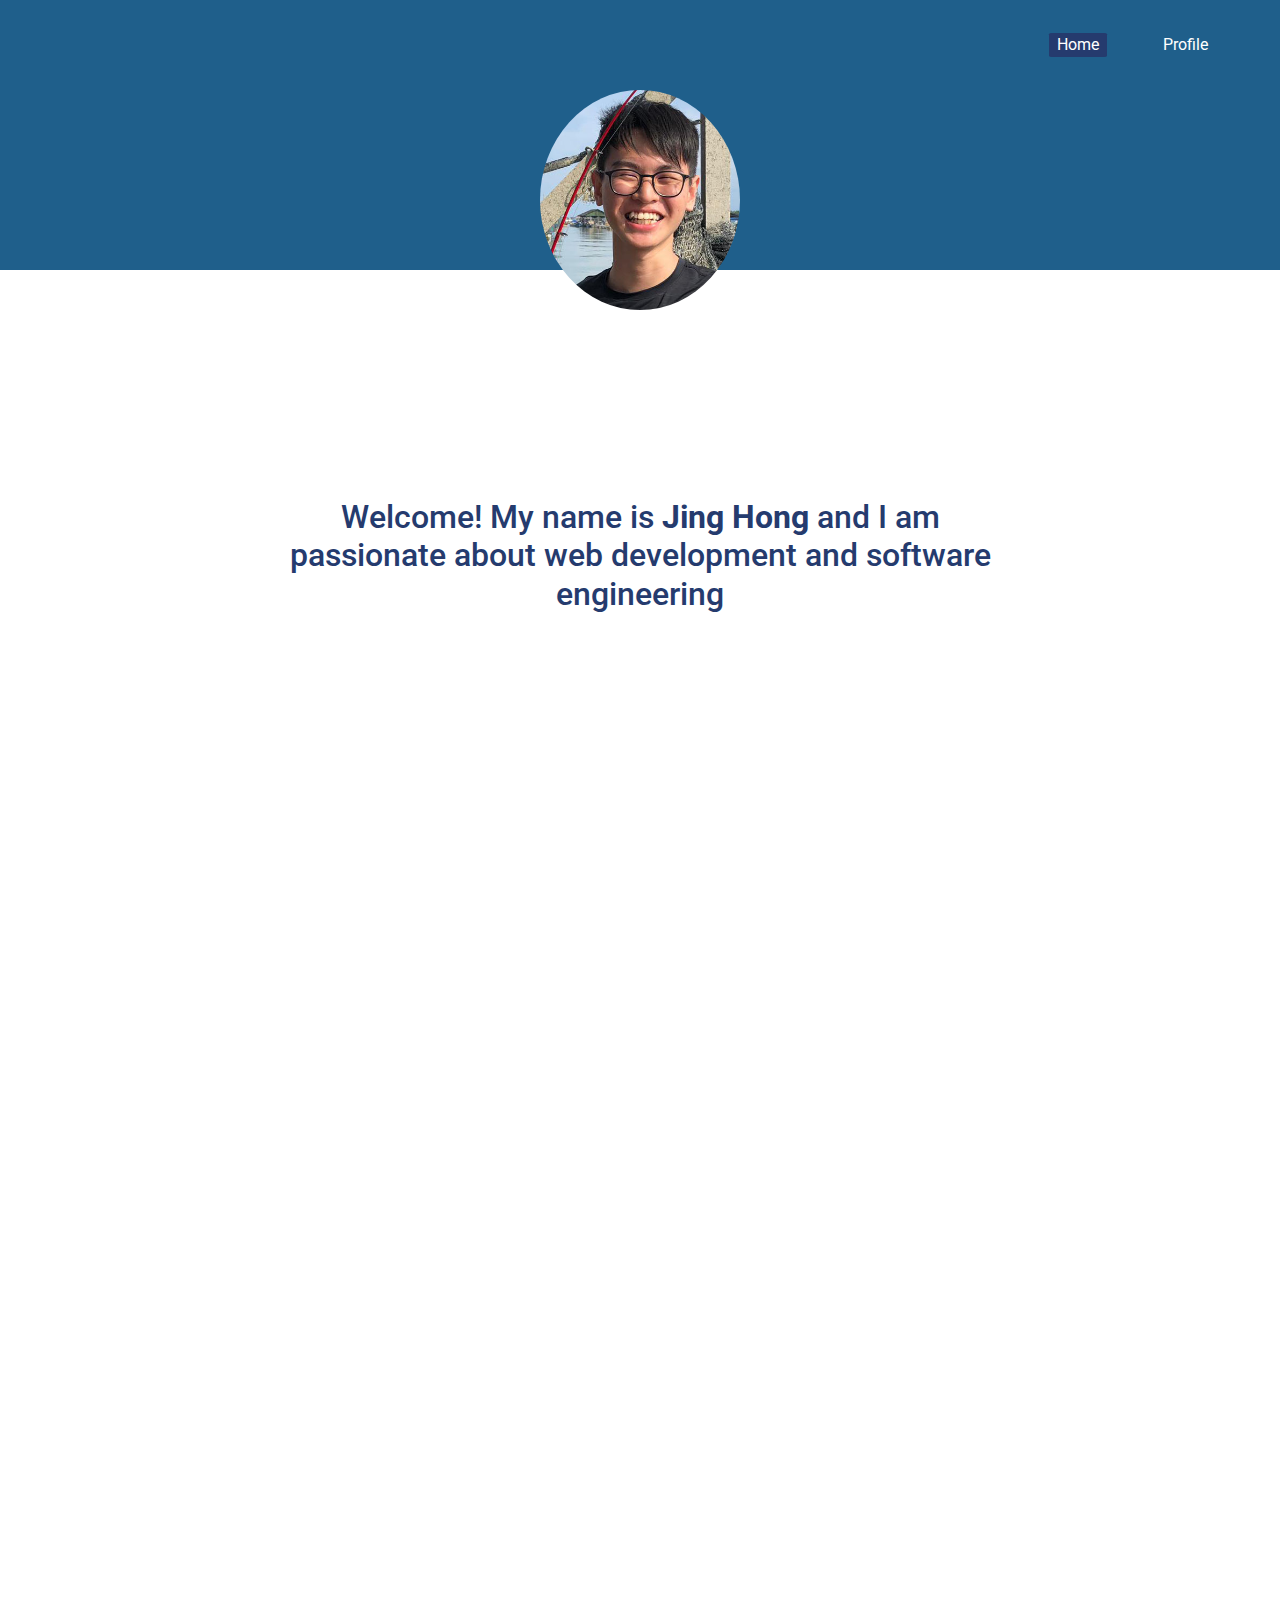
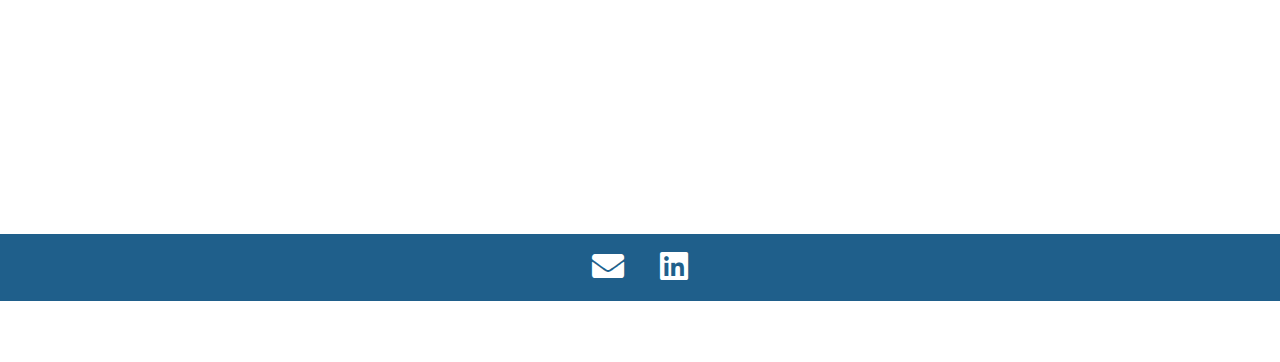
<file: index.html>
<!DOCTYPE html>
<html lang="en">
    <head>
        <title>Home</title>
        <meta charset="UTF-8">
        <meta name="viewport" content="width=device-width, initial-scale=1, shrink-to-fit=no">
        <link rel="stylesheet" href="https://cdnjs.cloudflare.com/ajax/libs/font-awesome/5.15.1/css/all.min.css">
        <link href="https://unpkg.com/aos@2.3.1/dist/aos.css" rel="stylesheet">
        <link rel="stylesheet" href="css/bootstrap.min.css">
        <link rel="stylesheet" href="style.css">
        <link href="https://fonts.googleapis.com/css2?family=Roboto&display=swap" rel="stylesheet">
    </head>
    <body>
        <nav id="navbar" class="navbar navbar-expand-lg">
            <div class="collapse navbar-collapse">
                <ul class="navbar-nav ml-auto">
                  <li class="nav-item active mr-5">
                    <a class="nav-link" href="index.html">Home</a>
                  </li>
                  <li class="nav-item mr-5">
                    <a class="nav-link" href="profile.html">Profile</a>
                  </li>
                </ul>
            </div>
        </nav>
        <section id="pic">
            <div class="top"></div>
            <div class = "bottom">
                <img class="img-fluid" src="img/profile.jpg" alt="picture of me"/>
            </div>
        </section>
        <section class="text-center" id="intro-text">
            <h2 class="pt-5">
                Welcome! My name is <strong>Jing Hong</strong> and I am <br> passionate about web development and software <br> engineering
            </h2>
        </section>
        <section id="works" class="text-center pb-5" data-aos="fade-up" data-aos-duration="500">
            <h1 style="font-size: 4rem;"><strong>WORKS</strong></h1>
            <p class="mb-5" style="font-size: 1.5rem; line-height: 1.5rem;">These are some works/projects that <br> I've been involved in</p>

            <div class="container-fluid">
                <div class="row justify-content-center mb-4" data-aos="fade-up" data-aos-duration="500">
                    <div class="col-4 px-0">
                        <img id="spotcheck" class="float-right" src="img/SpotCheck Cover.png" alt="SpotCheck">
                    </div>
                    <div class="col-3 px-0 d-flex align-items-center">
                        <div class="mx-auto">
                            <h2><strong>SpotCheck</strong></h2>
                            <a id="view" href="#" class="btn" role="button">View</a>
                        </div>
                    </div>
                </div>
                <div class="row justify-content-center mb-4" data-aos="fade-up" data-aos-duration="500">
                    <div class="col-3 px-0 d-flex align-items-center">
                        <div class="mx-auto">
                            <h2><strong>WE!<br>Interactive</strong></h2>
                            <a id="view" href="#" class="btn" role="button">View</a>
                        </div>
                    </div>
                    <div class="col-4 px-0">
                        <img id="we" class="float-left" src="img/WE!Cover.png" alt="WE! Interactive">
                    </div>
                </div>
            </div>
        </section>
        <footer class="text-center py-3">
            <a href="mailto: ch0109ng@e.ntu.edu.sg" class="mx-3">
                <i class="fa fa-envelope fa-2x hover"></i>
            </a>
            <a href="https://www.linkedin.com/in/chongjinghong" class="mx-3" target="_blank">
                <i class="fab fa-linkedin fa-2x hover"></i>
            </a>
        </footer>
        <script src="https://unpkg.com/aos@2.3.1/dist/aos.js"></script>
        <script>
            AOS.init();
        </script>
    </body>
</html>
</file>
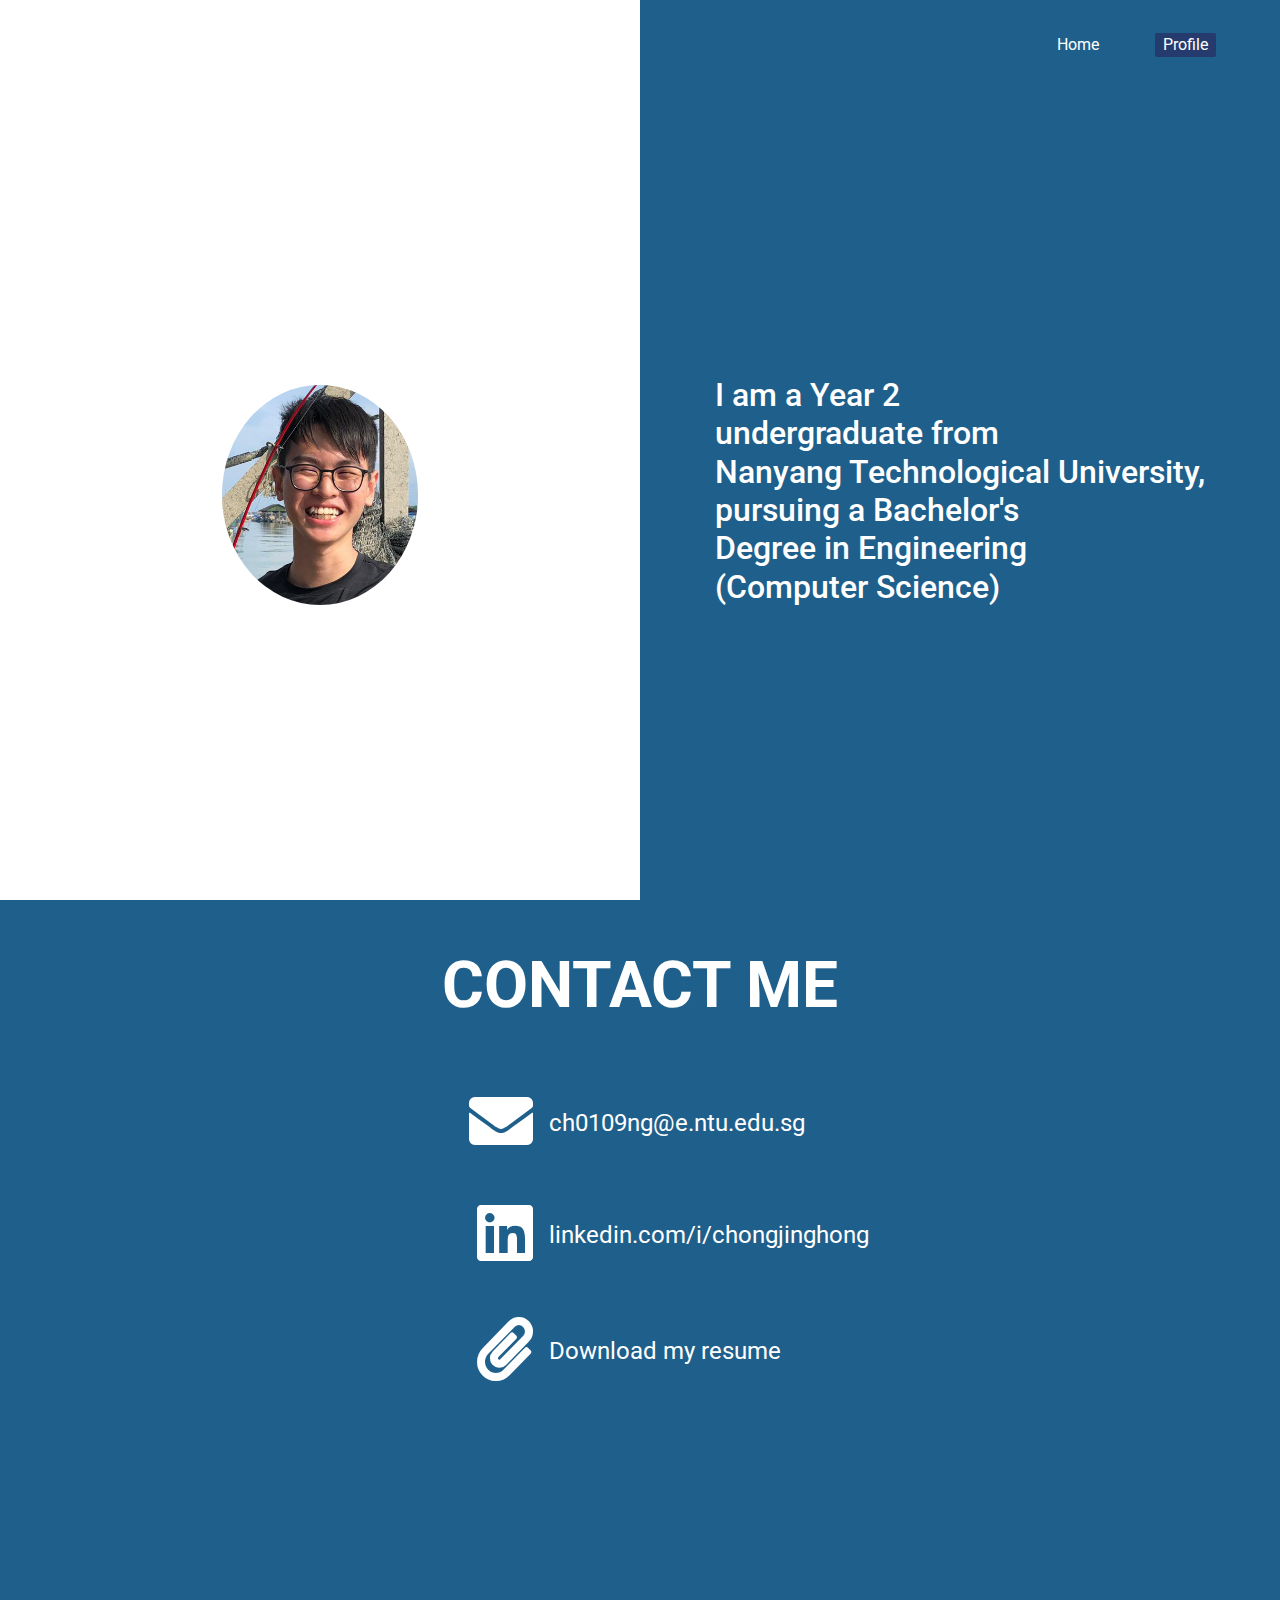
<file: profile.html>
<!DOCTYPE html>
<html lang="en">
    <head>
        <title>Profile</title>
        <meta charset="UTF-8">
        <meta name="viewport" content="width=device-width, initial-scale=1, shrink-to-fit=no">
        <link rel="stylesheet" href="https://cdnjs.cloudflare.com/ajax/libs/font-awesome/5.15.1/css/all.min.css">
        <link href="https://unpkg.com/aos@2.3.1/dist/aos.css" rel="stylesheet">
        <link rel="stylesheet" href="css/bootstrap.min.css">
        <link rel="stylesheet" href="style.css">
        <link href="https://fonts.googleapis.com/css2?family=Roboto&display=swap" rel="stylesheet">
    </head>
    <body>
        <section class="row mx-auto" style="height: 10vh;">
            <div class="col-md-6 px-0"></div>
            <div class="col-md-6 px-0">
                <nav id="navbar" class="navbar navbar-expand-lg">
                    <div class="collapse navbar-collapse">
                        <ul class="navbar-nav ml-auto">
                        <li class="nav-item mr-5">
                            <a class="nav-link" href="index.html">Home</a>
                        </li>
                        <li class="nav-item active mr-5">
                            <a class="nav-link" href="profile.html">Profile</a>
                        </li>
                        </ul>
                    </div>
                </nav>
            </div>
        </section>
        <section class="row mx-auto" style="height: 90vh;">
            <div class="col-md-6 px-0 justify-content-center d-flex align-items-center" style="background-color: white;">
                <img src="img/profile.jpg" style="height: 220px; border-radius: 50%;">
            </div>
            <div class="col-md-6 px-0 d-flex justify-content-center align-items-center" style="background-color: #1F5F8B;">
                <h2 style="color: white;">I am a Year 2<br>undergraduate from<br>Nanyang Technological University,<br>pursuing a Bachelor's<br>
                    Degree in Engineering<br>(Computer Science)</h2>
            </div>
        </section>
        <section class="text-center pt-5" style="background-color:#1F5F8B; height: 100vh;">
            <h1 style="color: white; font-size: 4rem;"><strong>CONTACT ME</strong></h1>
            <div class="row mx-auto my-3">
                <div class="col-md-5 px-0 mt-5 mb-3">
                    <i class="fa fa-envelope fa-4x float-right"></i>
                </div>
                <div class="col-md-6 px-0 mt-5 mb-3 pt-3">
                    <p style="color: white; font-size: 1.5rem; margin: 0" class="ml-2 pl-2 float-left">ch0109ng@e.ntu.edu.sg</p>
                </div>
            </div>
            <div class="row mx-auto my-3">
                <div class="col-md-5 px-0 my-3">
                    <i class="fab fa-linkedin fa-4x float-right"></i>
                </div>
                <div class="col-md-6 px-0 my-3 pt-3">
                    <p style="color: white; font-size: 1.5rem;" class="ml-2 pl-2 float-left">linkedin.com/i/chongjinghong</p>
                </div>
            </div>
            <div class="row mx-auto my-3">
                <div class="col-md-5 px-0 my-3">
                    <i class="fas fa-paperclip fa-4x float-right"></i>
                </div>
                <div class="col-md-6 px-0 my-3 pt-3">
                    <a href="Chong Jing Hong_Resume.pdf" style="color: white; font-size: 1.5rem;" class="ml-2 pl-2 float-left">Download my resume</a> 
                </div>
            </div>
        </section>
    </body>
</html>
</file>
<file: style.css>
html {
    margin: 0;
    padding: 0;
}

body {
    background-color: white;
    font-family: 'Roboto', sans-serif;
}


#navbar{
    height: 10vh;
    background-color: #1F5F8B;
}

li a {
    color: white    !important;
}

li a:hover {
    color: #1891AC  !important;
}

.active {
    background-color: #253B6E;
    border-radius: 5%;
}

.active:hover {
    background-color: #1D2E55;
}

.nav-link {
    padding: 0rem 1rem;
}

#pic {
    height: 40vh;
}

.top {
    height: 20vh;
    background-color: #1F5F8B;
}
  
.bottom {
    height: 20vh;
    background-color: #ffffff;
    text-align: center;
}
  
#pic img {
    width: 200px;
    height: 220px;
    border-radius: 50%;
    position: relative;
    top: -20vh;
}

h2 {
    color: #253B6E;
}

#intro-text {
    background-color: white;
    height: 50vh;
}


#works {
    color: #253B6E;
}

#view {
    background-color: #253B6E;
    border-color: #253B6E;
    color: white;
    padding: 0rem 1rem;
    border-radius: 5%;
}

#view:hover {
    color: #1891AC;
    background-color: #1D2E55;
}

#spotcheck, #we {
    width: 350px;
}

footer {
    background-color: #1F5F8B;
}

.fa, .fab, .fas {
     color: #ffffff;
 }

.hover:hover {
     color: #1891AC;
 }
</file>
